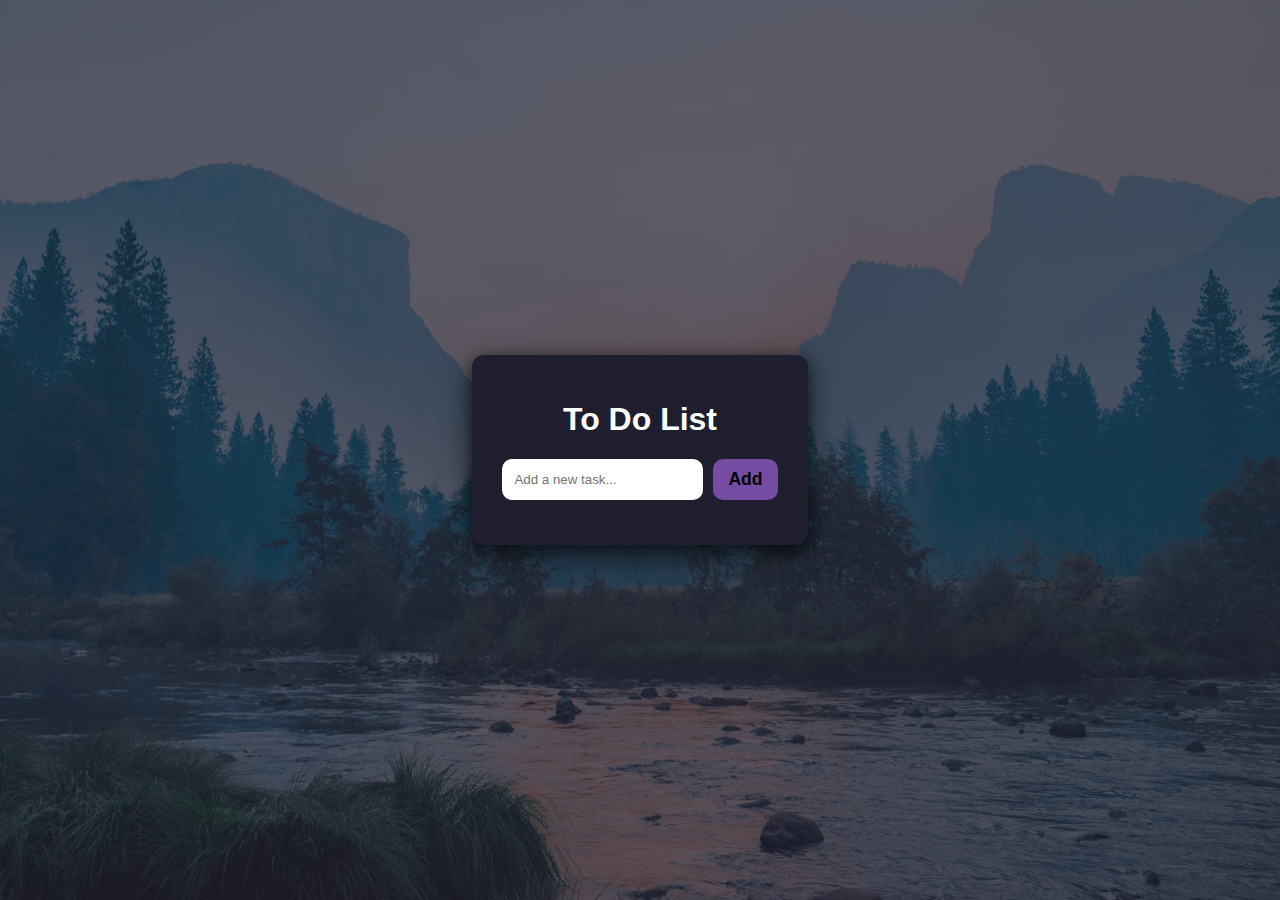
<file: assets/projects/To Do/todoList.html>
<!DOCTYPE html>
<html lang="en">
<head>
    <meta charset="UTF-8">
    <meta name="viewport" content="width=device-width, initial-scale=1.0">
    <title>To Do List</title>
    <link rel="stylesheet" href="assets/css/todoList.css">
</head>
<body>
    <main>
        <div class="todo-container">
            <h1>To Do List</h1>
            <div class="input-selection">
                <input type="text" id="taskInput" placeholder="Add a new task..."/>
                <button id="addTaskBtn">Add</button>
            </div>
            <ul id="tasklist"></ul>
        </div>
    </main>
    <script src="assets/js/todo.js"></script>
</body>
</html>
</file>
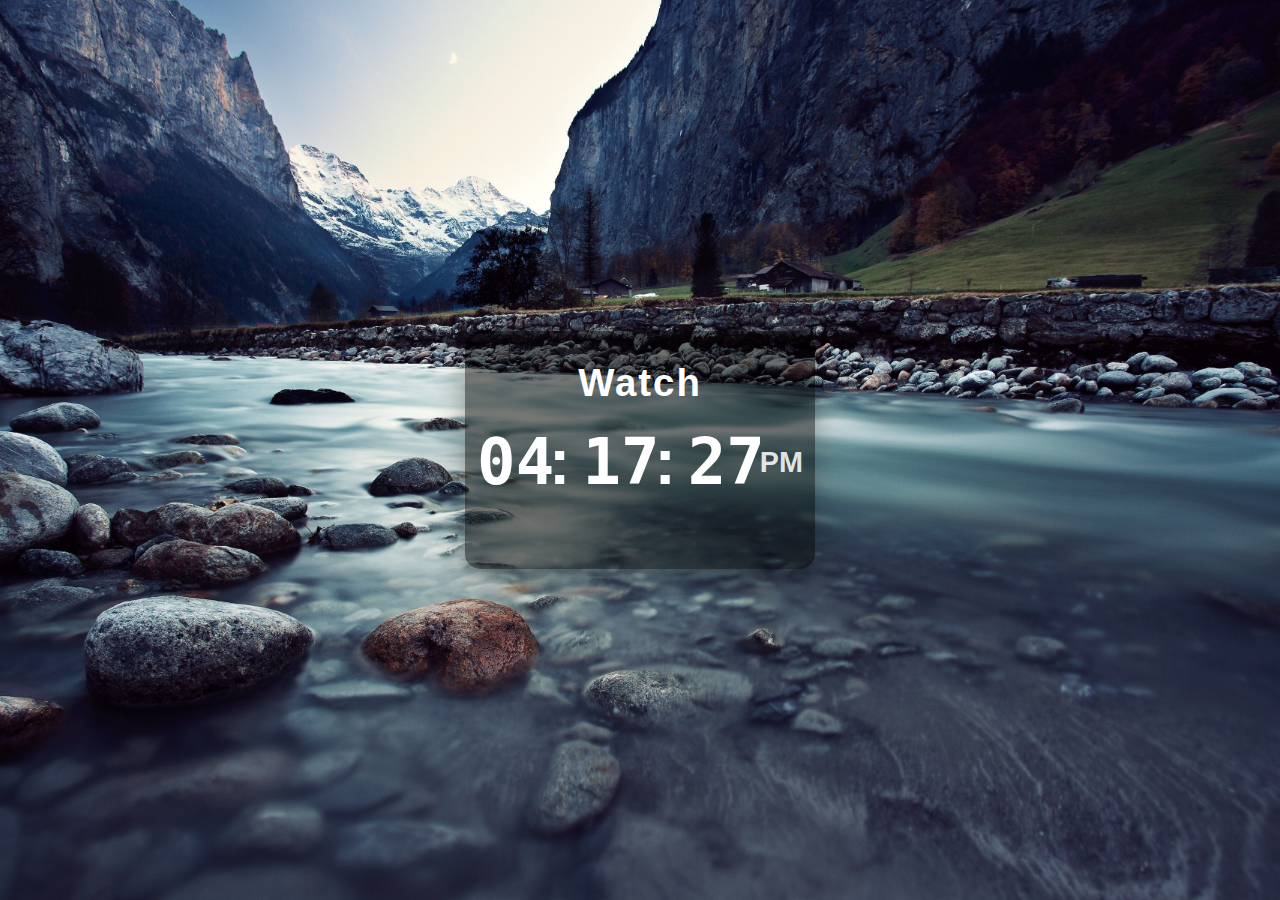
<file: assets/projects/Watch/watch.html>
<!DOCTYPE html>
<html lang="en">
<head>
    <meta charset="UTF-8" />
    <meta name="viewport" content="width=device-width, initial-scale=1, maximum-scale=1, user-scalable=no" />
    <title>Stopwatch</title>
    <link rel="stylesheet" type="text/css" href="assets/css/watch.css">
</head>
<body>
  <div id="app" role="main" aria-label="Stopwatch Application - 12 hour format with AM PM">
    <h1>Watch</h1>
    <div id="display" role="timer" aria-live="polite" aria-atomic="true" aria-label="Current Local Time">
      <div class="time-segment" aria-label="Hours">
        <span class="time-value" id="hours">00</span>
      </div>
      <div class="time-divider" aria-hidden="true">:</div>
      <div class="time-segment" aria-label="Minutes">
        <span class="time-value" id="minutes">00</span>
      </div>
      <div class="time-divider" aria-hidden="true">:</div>
      <div class="time-segment" aria-label="Seconds">
        <span class="time-value" id="seconds">00</span>
      </div>
      <div id="ampm" aria-label="AM or PM">AM</div>
    </div>
  </div>

<script src="assets/js/watch.js"></script>
</body>
</html>
</file>
<file: assets/projects/To Do/assets/css/todoList.css>
* {
  font-family: "Segoe UI", Tahoma, Geneva, Verdana, sans-serif;
  box-sizing: border-box;
}

body {
  margin: 0;
  padding: 0;
  height: 100vh;
  background-image: linear-gradient(
      rgba(30, 30, 47, 0.7),
      rgba(30, 30, 47, 0.7)
    ),
    url(../img/ToDoBG.avif);
  background-position: center center;
  background-attachment: fixed;
  background-repeat: no-repeat;
  background-size: cover;
  display: flex;
  justify-content: center;
  align-items: center;
}

.todo-container {
  background: #1e1e2f;
  border-radius: 12px;
  padding: 25px 30px;
  border: none;
  width: 100%;
  max-width: 400px;
  box-shadow: 0 10px 30px rgba(0, 0, 0, 0.5), 0 6px 20px rgba(0, 0, 0, 0.3),
    0 2px 10px rgba(0, 0, 0, 0.2);
}

h1 {
  text-align: center;
  color: #fff;
}

.input-selection {
  display: flex;
  gap: 10px;
  margin-bottom: 20px;
}

input {
  padding: 10px 12px;
  border: none;
  border-radius: 10px;
}

input:focus {
  border: 2px solid #764ba2;
  box-shadow: 0 0 8px rgba(118, 75, 162, 0.5);
  outline: none;
}

button {
  padding: 10px 15px;
  border: none;
  color: #000;
  border-radius: 10px;
  cursor: pointer;
  background: #764ba2;
  font-weight: 700;
  font-size: 1.1em;
}

button:hover {
  background: #5b367a;
}

ul {
  list-style: none;
  padding: 0;
}

li {
  padding: 10px;
  background: gray;
  border-radius: 15px;
  display: flex;
  justify-content: space-between;
  align-items: center;
  cursor: pointer;
}

li.completed {
  text-decoration: none;
  color: #fff;
}

.delete-btn {
  background: red;
  color: #000;
  border: none;
  padding: 5px 8px;
  border-radius: 10px;
  cursor: pointer;
  transition: all 0.1s;
}

.delete-btn:hover {
  background: darkred;
  transform: scale(1.1);
  transition: all 0.2s ease;
}
</file>
<file: assets/projects/Watch/assets/css/watch.css>
* {
    box-sizing: border-box;
  }
  
  body {
    margin: 0;
    font-family: 'Segoe UI', Tahoma, Geneva, Verdana, sans-serif;
    background-image: url('../img/WatchBG.jpg'); 
    background-size: cover;
    background-position: center;
    color: #fff;
    display: flex;
    justify-content: center;
    align-items: center;
    height: 100vh;
    padding: 10px;
  }
  
  #app {
    background: rgba(0, 0, 0, 0.5);
    padding: 30px 40px 40px;
    border-radius: 15px;
    box-shadow: 0 8px 30px rgba(0, 0, 0, 0.35);
    width: 350px;
    max-width: 100%;
    user-select: none;
    display: flex;
    flex-direction: column;
  }
  
  h1 {
    margin: 0 0 20px;
    font-weight: 700;
    font-size: 2.4rem;
    text-align: center;
    letter-spacing: 2px;
  }
  
  #display {
    font-size: 4rem;
    font-weight: 700;
    text-align: center;
    margin-bottom: 30px;
    font-variant-numeric: tabular-nums;
    display: flex;
    justify-content: center;
    align-items: center;
    gap: 12px;
    letter-spacing: 0;
  }
  
  .time-segment {
    display: flex;
    flex-direction: column;
    align-items: center;
    width: 60px;
    font-variant-numeric: tabular-nums;
  }
  
  .time-value {
    font-family: monospace;
    width: 100%;
    text-align: center;
  }
  
  .time-divider {
    font-weight: 700;
    display: flex;
    align-items: center;
    font-size: 4rem;
    line-height: 1;
    user-select: none;
  }
  
  #ampm {
    width: 55px;
    font-size: 1.8rem;
    font-weight: 700;
    text-align: center;
    font-family: 'Segoe UI', Tahoma, Geneva, Verdana, sans-serif;
    user-select: none;
    opacity: 0.85;
  }
  
  @media (max-width: 400px) {
    #app {
      padding: 20px 25px 25px;
      width: 100%;
      max-height: 600px;
    }
  
    h1 {
      font-size: 1.8rem;
      margin-bottom: 15px;
    }
  
    #display {
      font-size: 3rem;
      margin-bottom: 20px;
      gap: 8px;
    }
  
    .time-segment {
      width: 45px;
    }
  
    #ampm {
      font-size: 1.4rem;
      width: 45px;
    }
  }
</file>
